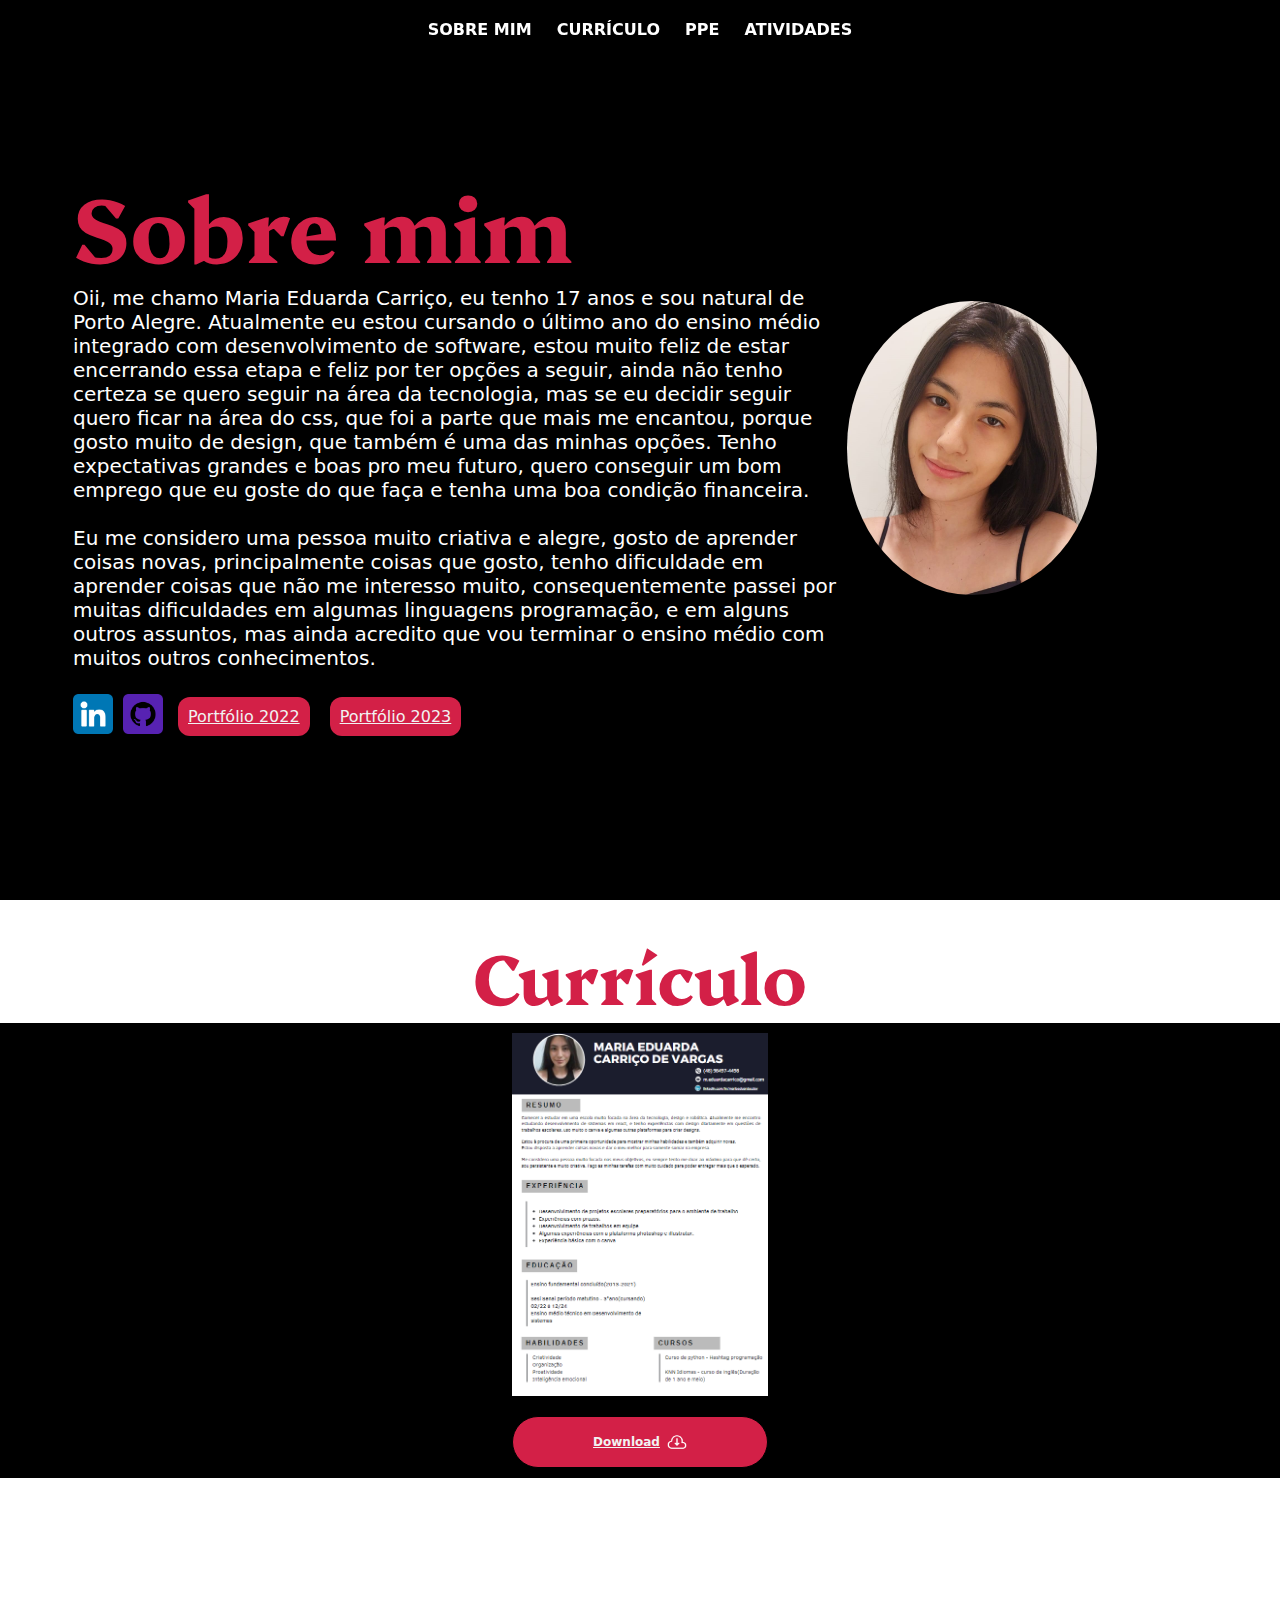
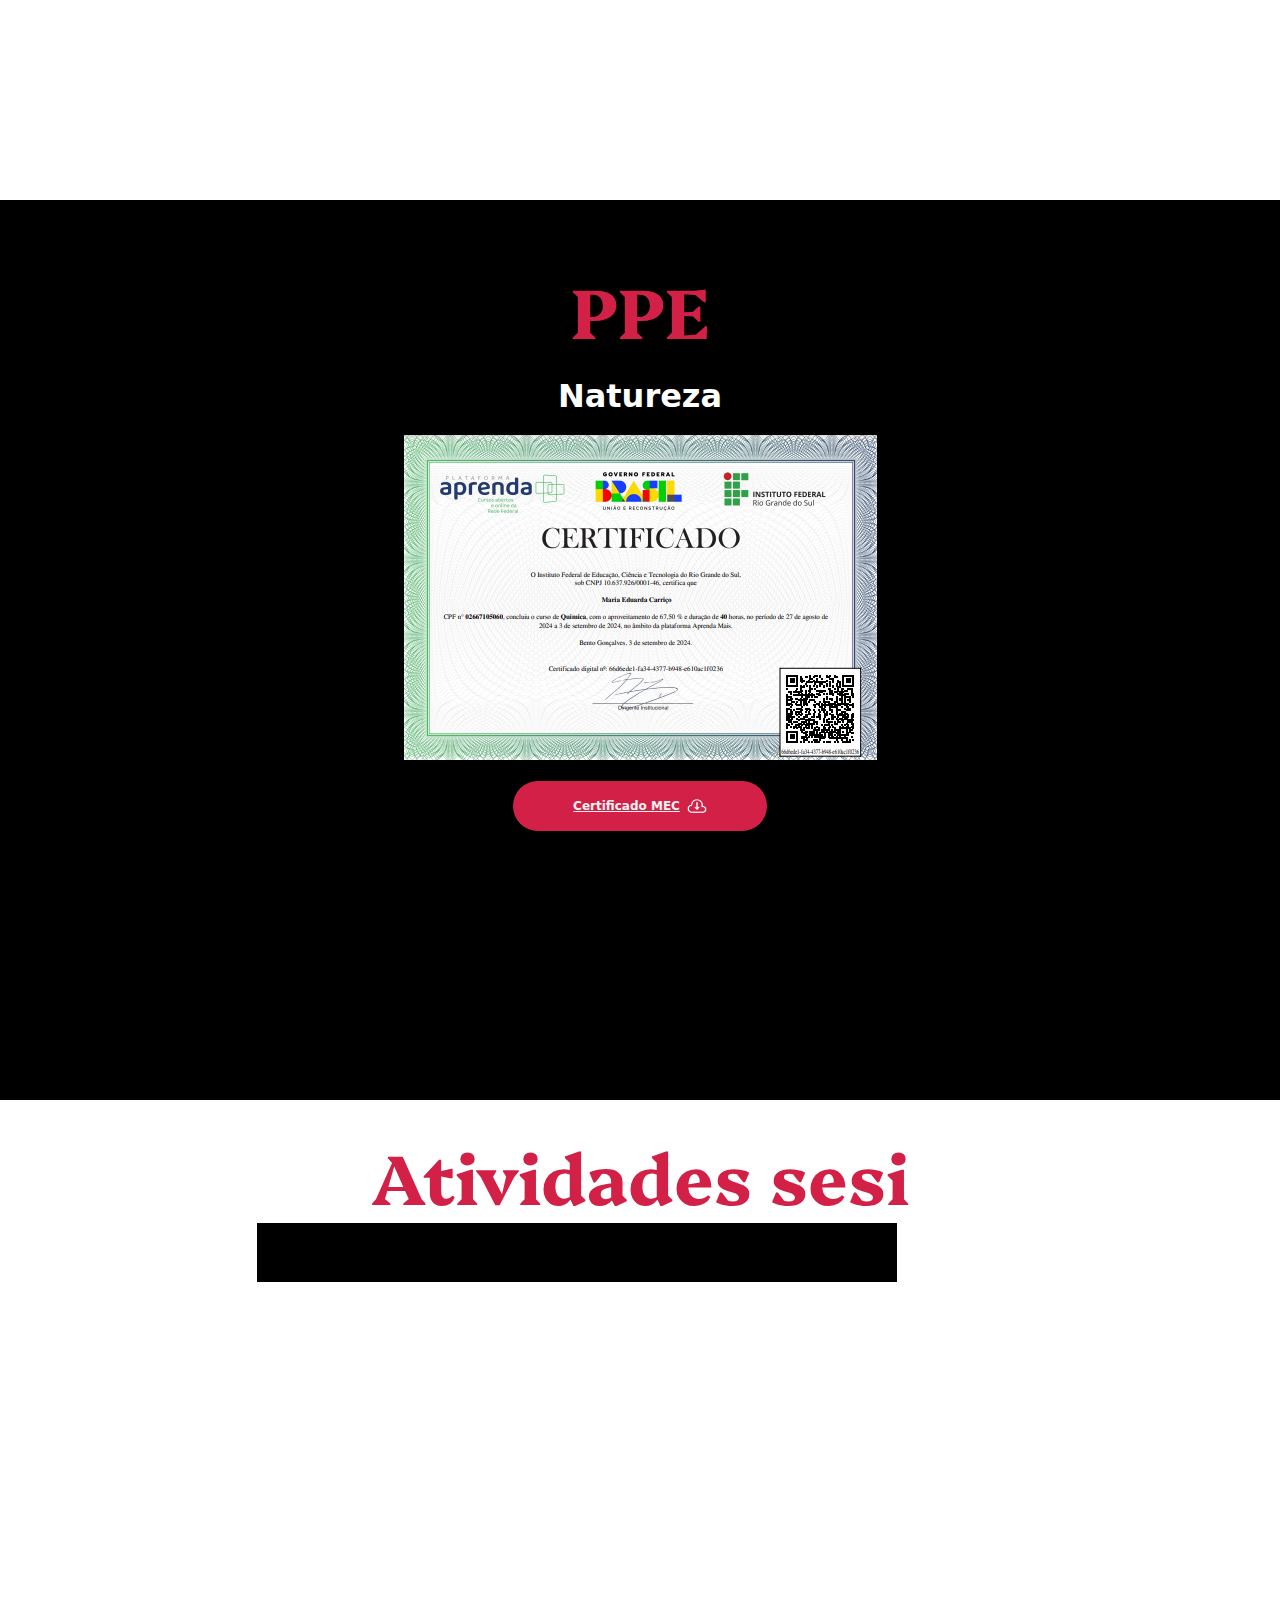
<file: port3-main/port3-main/index.html>
<!DOCTYPE html>
<html lang="pt-br">

<head>
    <meta charset="UTF-8">
    <meta name="viewport" content="width=device-width, initial-scale=1.0">
    <title>Portfólio 2024</title>
    <link rel="stylesheet" href="index.css">

    <link rel="preconnect" href="https://fonts.googleapis.com">
    <link rel="preconnect" href="https://fonts.gstatic.com" crossorigin>

    <link rel="preconnect" href="https://fonts.googleapis.com">
    <link rel="preconnect" href="https://fonts.gstatic.com" crossorigin>
    <link href="https://fonts.googleapis.com/css2?family=EB+Garamond:ital,wght@0,400..800;1,400..800&display=swap"
        rel="stylesheet">
    <link href="https://fonts.googleapis.com/css2?family=Platypi:ital,wght@0,300..800;1,300..800&display=swap"
        rel="stylesheet">

</head>

<body>

    <nav> <!--- seção de uma página que aponta para outras páginas ou para outras áreas da página-->

        <ul> <!-- lista de itens sem ordem rígida-->
            <li><a href="#sobremim">Sobre mim</a></li>
            <li><a href="#curriculo">Currículo</a></li>
            <li><a href="#ppe">PPE</a></li>
            <li><a href="#atividades">Atividades</a></li>
        </ul>
    </nav>

    <div class="div1">
        <section id="sobremim">
            <div class="texto-sobre">
                <h1 class="pg1">Sobre mim</h1>

                <p class="paragrafo">Oii, me chamo Maria Eduarda Carriço, eu tenho 17 anos e sou natural de Porto
                    Alegre. Atualmente eu estou
                    cursando o último ano do ensino médio integrado com desenvolvimento de software, estou muito feliz
                    de estar encerrando
                    essa etapa e feliz por ter opções a seguir, ainda não tenho certeza se quero seguir na área da
                    tecnologia, mas se eu
                    decidir seguir quero ficar na área do css, que foi a parte que mais me encantou, porque gosto muito
                    de design, que
                    também é uma das minhas opções. Tenho expectativas grandes e boas pro meu futuro, quero conseguir um
                    bom emprego que
                    eu goste do que faça e tenha uma boa condição financeira.

                    <br><br>Eu me considero uma pessoa muito criativa e alegre, gosto de aprender coisas novas,
                    principalmente coisas que gosto,
                    tenho dificuldade em aprender coisas que não me interesso muito, consequentemente passei por muitas
                    dificuldades em algumas
                    linguagens programação, e em alguns outros assuntos, mas ainda acredito que vou terminar o ensino
                    médio com muitos outros conhecimentos. <br><br>
                </p>
                
                <div class="iconesmaneiros">
                    <a href="https://www.linkedin.com/in/mariaeduardacdev/" target="_blank" rel="noopener noreferrer">
                        <img class="linkedin" src="linkedin.png" alt="">
                    </a>

                    <a href="https://github.com/maria-eduarda-cdv" target="_blank" rel="noopener noreferrer">
                        <img class="github" src="github.png" alt="">
                    </a>

                    <a class="port22"
                        href="https://www.canva.com/design/DAFPDcIutNY/qq8kz7wQObr0SbZ4kR8N4Q/edit?utm_content=DAFPDcIutNY&utm_campaign=designshare&utm_medium=link2&utm_source=sharebutton"
                        target="_blank" rel="noopener noreferrer">
                        <p>
                            Portfólio 2022
                        </p>
                    </a>

                    <a class="port23"
                        href="https://sites.google.com/estudante.sesisenai.org.br/portfolio--2023/in%C3%ADcio"
                        target="_blank" rel="noopener noreferrer">
                        <p>
                            Portfólio 2023
                        </p>
                    </a>

                </div>

            </div>


            <div class="div-foto">

                <img class="euimg" src="eu.jpg" alt="jpg">
            </div>
        </section>
    </div>


    <section id="curriculo">
        <h1 class="pg2">Currículo</h1>
        <div class="div-curri">
            <img class="curriculoimg" src="curriculo1.png" alt="png">
            <a class="button-medium" href="meu-arquivo.pdf" download="meu-arquivo.pdf" target="_blank">
                Download
                <img class="bt-download" src="botao-de-download.png" alt="">
            </a>
        </div>
        <!-- <button class="download"> -->


    </section>

    <section id="ppe">
        <h1 class="pg3">PPE</h1>

        <div class="atvdds-ppe">
        <h1 class="titulo-ppe">Natureza</h1>
        <img class="certificadonatu" src="certificado.png" alt="png">
            <a class="button-medium" href="img.pdf" download="img.pdf" target="_blank">
                Certificado MEC
                <img class="bt-download" src="botao-de-download.png" alt="">
            </a>
</div>
    </section>

    <section id="atividades">
        <h1 class="pg4">Atividades sesi</h1>
<div class="teste">
<div class="atvds">
<a class="pgsesi" href="atvdsesi.html">Trabalhos Sesi</a>
</div>
<a class="pgsenai" href="atvdsenai.html">Trabalhos Senai</a>
</div>

    </section>


</body>

</html>
</file>
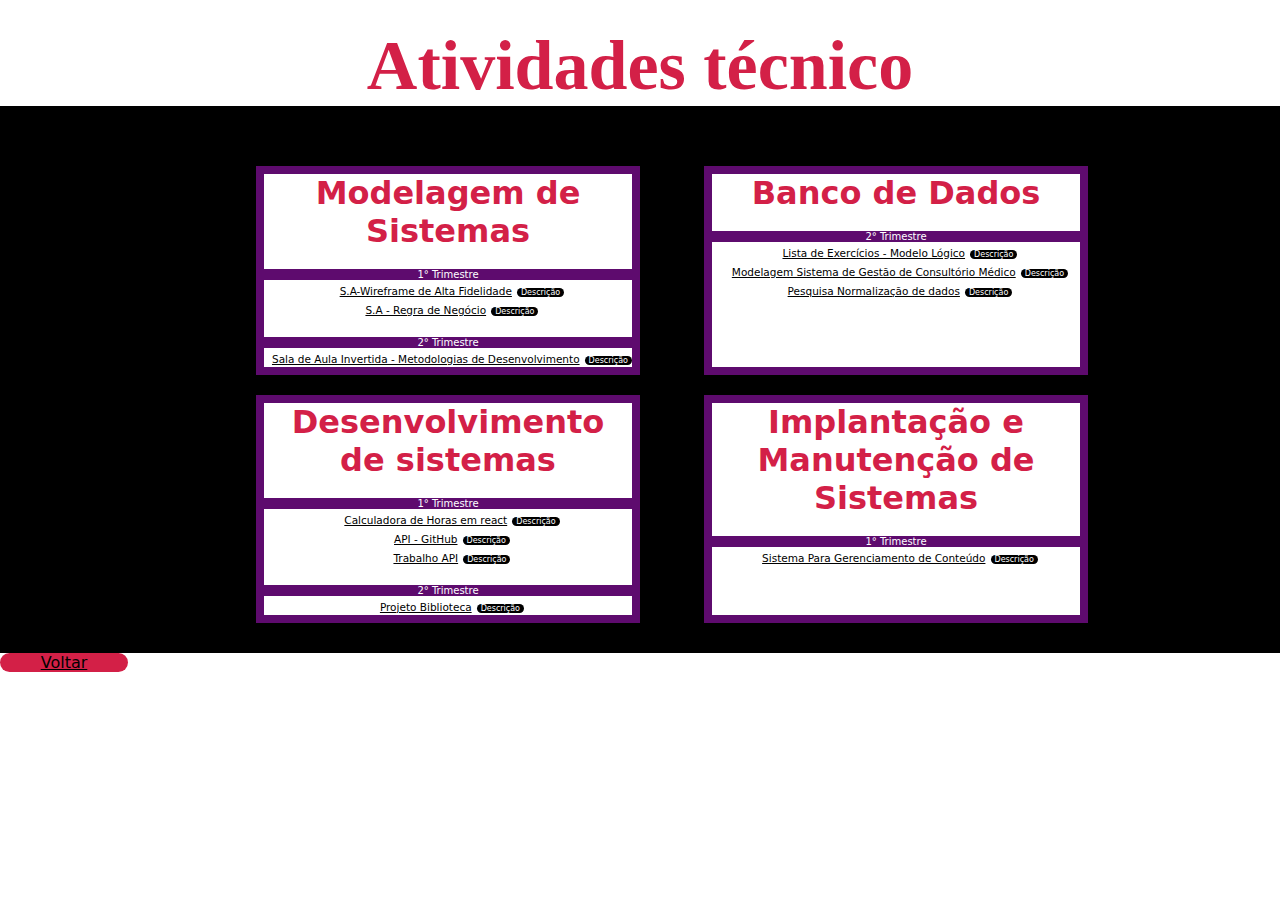
<file: port3-main/port3-main/atvdsenai.html>
<!DOCTYPE html>
<html lang="en">
<head>
    <meta charset="UTF-8">
    <meta name="viewport" content="width=device-width, initial-scale=1.0">
    <title>senai</title>
    <link rel="stylesheet" href="index.css">
</head>
<body>
    
    <h1 class="pg4">Atividades técnico</h1>


    <div class="div-atvdds">






        <div class="atvds-natureza">
            <h1 class="natureza-titulo">Modelagem de Sistemas</h1>
            <br>
            <p class="trimestre">1° Trimestre</p>




            <a class="atvdN" href="https://www.figma.com/file/N6Vs5RyAaYALYxOdfxenr0/alta-fidelidade?type=design&node-id=0%3A1&mode=design&t=zGLJ25N2IVfJUzxe-1
            "
             target="_blank" rel="noopener noreferrer">S.A-Wireframe de Alta Fidelidade</a>


            <div class="div-descricao1N">
                <p class="descricao">Descrição</p>
                <div class="descricao1Ntext">Habilidades 2, 3, 4 e 5<br><br>
                    Nesse trabalho tivemos que criar um wirefrime de alta fidelidade , para dar identidade visual
                    para a nossa
                    S.A, foi legal, porque conseguimos fazer o nosso protótipo do jeito que queremos que fique o
                    nosso trabalho.</div>
            </div><br>


            <a class="atvdN"
                href="https://docs.google.com/spreadsheets/d/1IMZYOAsQRgIfFT7CGZVbHtIGvx5nnLB9ZJmBAviy0Mo/edit?usp=sharing"
                target="_blank" rel="noopener noreferrer">S.A - Regra de Negócio</a>


            <div class="div-descricao1N">
                <p class="descricao">Descrição</p>
                <div class="descricao1Ntext">Habilidades 2, 3, 4 e 8 <br><br>
                    Essa foi uma atividade do grupo da S.A, em que tivemos que fazer a nossa regra de negócios, meu
                    grupo fez em uma
                    planilha. Eu ainda não estava no grupo quando essa planilha foi criada, mas acredito que foi uma
                    parte muito
                    importante pra S.A.</div>
            </div>
            <br><br>
            <p class="trimestre">2° Trimestre</p>


            <a class="atvdN"
                href="https://www.canva.com/design/DAGEi-7fYvo/nwAhGccB4s21JKamxP1f2A/edit?utm_content=DAGEi-7fYvo&utm_campaign=designshare&utm_medium=link2&utm_source=sharebutton"
                target="_blank" rel="noopener noreferrer">Sala de Aula Invertida - Metodologias de
                Desenvolvimento</a>


            <div class="div-descricao1N">
                <p class="descricao">Descrição</p>
                <div class="descricao1Ntext">Habilidades 3, 5 e 8 <br><br>
                    Nessa atividade tivemos que criar uma apresentação em grupo em formato de aula, explicando a
                    nossa
                    metodologia de desenvolvimento que escolhemos em sala, depois de finalizar cada grupo apresentou
                    a sua
                    "aula" e uma atividade de exemplo. Gostei de produzir essa atividade, porque como era um
                    trabalho em
                    que tinhamos que dar uma "aula", tivemos que ler bastante pra conseguir explicar,
                    consequentemente aprendemos
                    muito assim.</div>


            </div>
        </div>


        <div class="atvds-natureza">
            <h1 class="natureza-titulo">Banco de Dados</h1>
            <br>
            <p class="trimestre">2° Trimestre</p>




            <a class="atvdN"
                href="https://www.canva.com/design/DAGOEvS8pSg/p27ms023an65IDI3mtW7QA/edit?utm_content=DAGOEvS8pSg&utm_campaign=designshare&utm_medium=link2&utm_source=sharebutton"
                target="_blank" rel="noopener noreferrer">Lista de Exercícios - Modelo Lógico</a>


            <div class="div-descricao1N">
                <p class="descricao">Descrição</p>
                <div class="descricao1Ntext">Habilidades 1 e 2<br><br>
                    Essa atividade foi uma lista de exercícios em que a gente tinha que realizar com o modelo
                    lógico, tive um pouco de dificuldades, mas gostei da atividade.</div>
            </div><br>


            <a class="atvdN"
                href="https://www.canva.com/design/DAGKc_vilh8/O9QG6ccXjo_9CDFriDE4Wg/edit?utm_content=DAGKc_vilh8&utm_campaign=designshare&utm_medium=link2&utm_source=sharebutton"
                target="_blank" rel="noopener noreferrer">Modelagem Sistema de Gestão de Consultório Médico</a>


            <div class="div-descricao1N">
                <p class="descricao">Descrição</p>
                <div class="descricao1Ntext">Habilidades 1 e 2<br><br>
                    O objetivo dessa atividade era criar um modelo conceitual e outro lógico de um um hospital ,
                    com os requisitos pedidos,e usando entidades, seus atributos, e relacionamento. E depois
                    apresentar para
                    a docente uma explicação detalhada dos modelos. Foi uma atividade bem legal, gosto muito de
                    produzir
                    modelos conceituais.</div>
            </div><br>


            <a class="atvdN"
                href="https://www.canva.com/design/DAGNLsiL_tY/Qqhki0XMHNoym2USqwW9gg/edit?utm_content=DAGNLsiL_tY&utm_campaign=designshare&utm_medium=link2&utm_source=sharebutton"
                target="_blank" rel="noopener noreferrer">Pesquisa Normalização de dados</a>


            <div class="div-descricao1N">
                <p class="descricao">Descrição</p>
                <div class="descricao1Ntext">Habilidade 3<br><br>
                    Proposta da aula muito boa, pois foi uma atividade de pesquisa onde pude aprender
                    bastante sobre a normalização de banco de dados para nas próximas aulas iniciar a
                    construção de um banco físico.</div>
            </div>
        </div><br>


        <div class="atvds-natureza">
            <h1 class="natureza-titulo">Desenvolvimento de sistemas</h1>
            <br>
            <p class="trimestre">1° Trimestre</p>




            <a class="atvdN" href="https://github.com/maria-eduarda-cdv/calcHoras.git" target="_blank"
                rel="noopener noreferrer">Calculadora de Horas em react</a>


            <div class="div-descricao1N">
                <p class="descricao">Descrição</p>
                <div class="descricao1Ntext"><br><br>
                    O objetivo dessa atividade era desenvolver uma calculadora de horas, onde a pessoa escolhia a
                    hora
                    em que queria começar e que queria terminar algo e assim era calculado quanto tempo levaria,
                    essa foi
                    a primeira atividade em react.
                </div>
            </div><br>


            <a class="atvdN" href="https://github.com/maria-eduarda-cdv/API.git" target="_blank"
                rel="noopener noreferrer"> API - GitHub</a>


            <div class="div-descricao1N">
                <p class="descricao">Descrição</p>
                <div class="descricao1Ntext">Habilidades 3, 4, 5, 6, 9 e 10 <br><br>
                    Atividade que trouxe muitos conhecimentos de React, trabalhamos com hiperlinks e
                    entendemos melhor o funcionamento de um web site.</div>
            </div>
            <br>


            <a class="atvdN"
                href="https://www.canva.com/design/DAF-p7r2dA8/1csm70sXUBbznxKmIkZhlg/edit?utm_content=DAF-p7r2dA8&utm_campaign=designshare&utm_medium=link2&utm_source=sharebutton"
                target="_blank" rel="noopener noreferrer">Trabalho API</a>


            <div class="div-descricao1N">
                <p class="descricao">Descrição</p>
                <div class="descricao1Ntext">Habilidades 3, 4, 5, 6, 9 e 10<br><br>
                    Nesta aula realizamos um trabalho de pesquisa, que ajudou no
                    aprimoramento do aprendizado sobre conceitos principais de API, após a pesquisa
                    realizamos a apresentação.</div>


            </div>
<br><br>
            <p class="trimestre">2° Trimestre</p>


            <a class="atvdN"
                href="https://www.canva.com/design/DAGOEtnOpzA/tX195lEJSfU7cFWWdEbIKA/edit?utm_content=DAGOEtnOpzA&utm_campaign=designshare&utm_medium=link2&utm_source=sharebutton"
                target="_blank" rel="noopener noreferrer"> Projeto Biblioteca</a>


            <div class="div-descricao1N">
                <p class="descricao">Descrição</p>
                <div class="descricao1Ntext">Habilidades não mencionadas<br><br>
                    Nessa atividade foram separados grupos para o desenvolvimento de um sistema
                    Back-End para uma biblioteca. O trabalho se iniciou na criação da modelagem do
                    banco de dados, que gerou muito aprendizado.</div>


            </div>
        </div>


        <div class="atvds-natureza">
            <h1 class="natureza-titulo">Implantação e Manutenção de Sistemas</h1>
            <br>
            <p class="trimestre">1° Trimestre</p>




            <a class="atvdN"
                href="https://docs.google.com/document/d/1uJ6f21X9bWEZB_z_8wLzzsmqoU8_cPJgTqToS4jXQQ8/edit?usp=sharing"
                target="_blank" rel="noopener noreferrer">Sistema Para Gerenciamento de Conteúdo</a>


            <div class="div-descricao1N">
                <p class="descricao">Descrição</p>
                <div class="descricao1Ntext">Habilidades 1 e 2<br><br>
                    Em equipes, analisamos o cenário sobre gerenciamento de conteúdo, passado
                    pelo professor. Com a analise completa precisamos propor um modelo de instalação
                    e justificar essa escolha, aula muito interessante que mostrou diferente idéias e 
                    caminhos.</div>
                </div>
            
            </div>
    
    </div>
    <a class="btvoltar" href="index.html">Voltar</a>
       
</body>
</html>
</file>
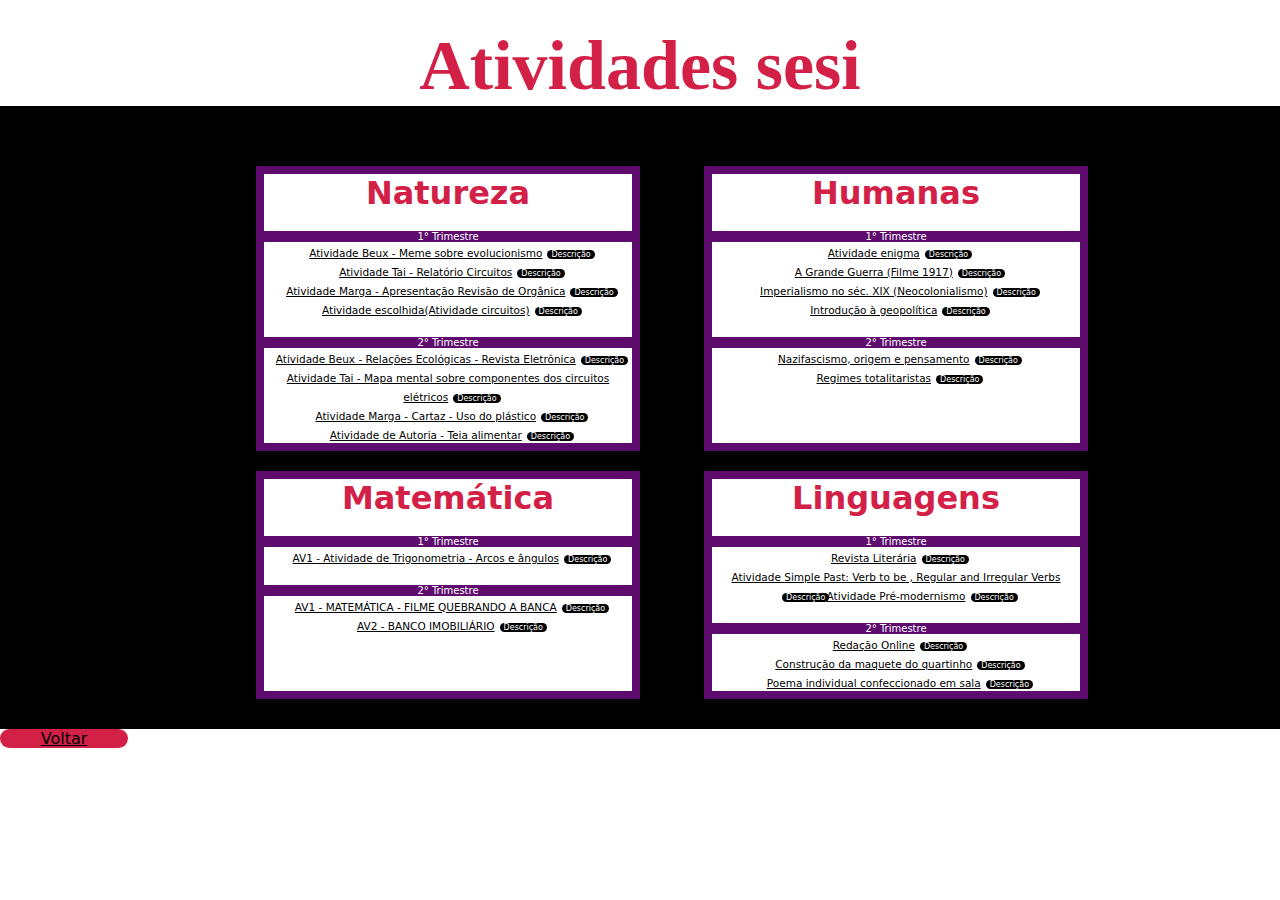
<file: port3-main/port3-main/atvdsesi.html>
<!DOCTYPE html>
<html lang="en">
<head>
    <meta charset="UTF-8">
    <meta name="viewport" content="width=device-width, initial-scale=1.0">
    <link rel="stylesheet" href="index.css">
    <title>sesi</title>
</head>
<body>
    

    <h1 class="pg4">Atividades sesi</h1>


    <div class="div-atvdds">






        <div class="atvds-natureza">
            <h1 class="natureza-titulo">Natureza</h1>
            <br>
            <p class="trimestre">1° Trimestre</p>


            <a class="atvdN"
                href="https://www.canva.com/design/DAF-1-6i4mA/T1RBh-QYIV8TnAyz1rcPag/edit?utm_content=DAF-1-6i4mA&utm_campaign=designshare&utm_medium=link2&utm_source=sharebutton"
                target="_blank" rel="noopener noreferrer">Atividade Beux - Meme sobre evolucionismo</a>


            <div class="div-descricao1N">
                <p class="descricao">Descrição</p>
                <div class="descricao1Ntext">Competência 2 e Habilidade 11 <br><br>
                    Nessa atividade tivemos que criar um meme
                    sobre o tema que estudamos no dia "evolucionismo".</div>


            </div><br>


            <a class="atvdN"
                href="https://docs.google.com/document/d/1MDJfX2I9xg6dzuNHOkCTMuthcS0UUuOM_CnnNdhqqMw/edit?usp=sharing"
                target="_blank" rel="noopener noreferrer"> Atividade Tai - Relatório Circuitos</a>


            <div class="div-descricao1N">
                <p class="descricao">Descrição</p>
                <div class="descricao1Ntext">Competência 02 habilidade 06, e competência 06 habilidade 34 <br><br>
                    O objetivo desta atividade prática foi permitir que a gente compreendesse as diferenças
                    entre circuitos de resistores em série e em paralelo, explorando como a resistência total
                    é afetada em cada configuração.</div>
            </div><br>


            <a class="atvdN"
                href="https://www.canva.com/design/DAF9a2O4klw/xzz9mc3jlvPBm9i1kKBpXQ/edit?utm_content=DAF9a2O4klw&utm_campaign=designshare&utm_medium=link2&utm_source=sharebutton"
                target="_blank" rel="noopener noreferrer">Atividade Marga - Apresentação Revisão de Orgânica</a>


            <div class="div-descricao1N">
                <p class="descricao">Descrição</p>
                <div class="descricao1Ntext">Competência 1 e Habilidades 3, 4 e 5 <br><br>
                    Essa foi uma atividade em dupla onde criamos uma apresentação dos tópicos revisados
                    na aula de química orgânica.</div>
            </div><br>


            <a class="atvdN"
                href="https://www.canva.com/design/DAF9a2O4klw/xzz9mc3jlvPBm9i1kKBpXQ/edit?utm_content=DAF9a2O4klw&utm_campaign=designshare&utm_medium=link2&utm_source=sharebutton"
                target="_blank" rel="noopener noreferrer">Atividade escolhida(Atividade circuitos)</a>


            <div class="div-descricao1N">
                <p class="descricao">Descrição</p>
                <div class="descricao1Ntext">Competência 02 e habilidade 06 <br><br>
                    Nessa atividade tivemos que fazer circuitos em um simulador online com base no documento da
                    aula,
                    que tinham cenários onde a gente tinha que reproduzir o que estava pedindo.</div>
            </div>


            <br><br>
            <p class="trimestre">2° Trimestre</p>


            <a class="atvdN"
                href="https://www.canva.com/design/DAGGm1bytyA/2N41oXQ7jQ-fFJ4SYDz6Fg/edit?utm_content=DAGGm1bytyA&utm_campaign=designshare&utm_medium=link2&utm_source=sharebutton"
                target="_blank" rel="noopener noreferrer">Atividade Beux - Relações Ecológicas - Revista
                Eletrônica</a>


            <div class="div-descricao1N">
                <p class="descricao">Descrição</p>
                <div class="descricao1Ntext">Competência 3 e habilidades 15 e 18<br><br>
                    Nessa atividade tivemos que criar uma revista que apresentasse os conceitos de cada
                    relação ecológica estudada no dia, usando exemplos reais, fotos e vídeos.
                    Eu gostei muito de produzir essa revista, pois acho o assunto muito interessante e achei
                    o trabalho muito criativo.</div>
            </div>
            <br>
            <a class="atvdN"
                href="https://www.canva.com/design/DAGEo2Hq0ng/B0j8KEwTXIVLuyo-47_HIg/edit?utm_content=DAGEo2Hq0ng&utm_campaign=designshare&utm_medium=link2&utm_source=sharebutton"
                target="_blank" rel="noopener noreferrer">Atividade Tai - Mapa mental sobre componentes dos
                circuitos elétricos</a>


            <div class="div-descricao1N">
                <p class="descricao">Descrição</p>
                <div class="descricao1Ntext">Competência 6 e habilidade 35<br><br>
                    Nessa atividade criamos um Mapa mental sobre componentes dos circuitos elétricos com o intuito
                    de destacar os pontos mais importantes sobre o assunto, fórmulas, capacitores, geradores,
                    receptores entre outros tópicos.Não sou muito chegada em física, mas acho que ter produzido esse
                    mapa mental me ajudou um pouco no assunto.</div>
            </div>
            <br>
            <a class="atvdN"
                href="https://www.canva.com/design/DAGJ49HfkUc/dhtEeNeV14Ddairad3X84w/edit?utm_content=DAGJ49HfkUc&utm_campaign=designshare&utm_medium=link2&utm_source=sharebutton"
                target="_blank" rel="noopener noreferrer">Atividade Marga - Cartaz - Uso do plástico</a>


            <div class="div-descricao1N">
                <p class="descricao">Descrição</p>
                <div class="descricao1Ntext">Competência 3 e habilidades 15 e 18 <br><br>
                    O objetivo dessa atividade foi elaborar um cartaz informativo sobre o
                    uso do plástico, dicas, alertas, e efeitos para o meio ambiente. Amei esse trabalho, achei
                    criativo e muito bem intencionado, depois foram espalhados pelas paredes da escola.</div>
            </div>
            <br>
            <a class="atvdN"
                href="https://www.canva.com/design/DAGJ40DFAHY/P_Lf1S0SBV6pJSemEYqAkg/edit?utm_content=DAGJ40DFAHY&utm_campaign=designshare&utm_medium=link2&utm_source=sharebutton"
                target="_blank" rel="noopener noreferrer">Atividade de Autoria - Teia alimentar</a>


            <div class="div-descricao1N">
                <p class="descricao">Descrição</p>
                <div class="descricao1Ntext">Competência 3 e habilidades 15 e 18<br><br>
                    Neste trabalho criamos uma teia alimentar com plantas, fungos, bactérias e animais usando
                    imagens e desenhos. Escolhi esse trabalho porque gostei de produzir e gosto muito de estudar
                    a vida dos seres vivos.</div>
            </div>
        </div>
        <div class="atvds-natureza">
            <h1 class="natureza-titulo">Humanas</h1>
            <br>
            <p class="trimestre">1° Trimestre</p>


            <a class="atvdN"
                href="https://docs.google.com/forms/d/e/1FAIpQLScVUWFZkLxC3aZiSHaVHbkLlBNu7luc5-ye3mj2TsLlWiMJ6g/viewform"
                target="_blank" rel="noopener noreferrer">Atividade enigma</a>


            <div class="div-descricao1N">
                <p class="descricao">Descrição</p>
                <div class="descricao1Ntext">Competência 3, Habilidades 15 e 16<br><br>
                    O objetivo dessa atividade era, criar um enigma com algum tema escolhido do geekie,
                    eu e minha dupla escolhemos o tema "A primeira guerra".</div>
            </div>
            <br>
            <a class="atvdN"
                href="https://docs.google.com/document/d/1UYjFC19n6_PKj0Zn-RJ_ZtaDIf6lwtzWWDuru6Xvehc/edit?usp=sharing"
                target="_blank" rel="noopener noreferrer">A Grande Guerra (Filme 1917)</a>


            <div class="div-descricao1N">
                <p class="descricao">Descrição</p>
                <div class="descricao1Ntext">Competência 3, Habilidades 15 e 16 <br><br>
                    Assistimos o filme 1917 que falava sobre a primeira guerra mundial e depois respondemos um
                    documento com perguntas específicas sobre o filme.</div>
            </div>
            <br>
            <a class="atvdN"
                href="https://www.canva.com/design/DAGKXxAFghI/EnySiUo-e_TRagvPvsTnZQ/edit?utm_content=DAGKXxAFghI&utm_campaign=designshare&utm_medium=link2&utm_source=sharebutton"
                target="_blank" rel="noopener noreferrer">Imperialismo no séc. XIX (Neocolonialismo)</a>


            <div class="div-descricao1N">
                <p class="descricao">Descrição</p>
                <div class="descricao1Ntext">Competência 6, Habilidade 39 <br><br>
                    Escolhemos um país que sofreu com o processo de colonização, após a 2ª Revolução Industrial
                    e contamos sua trajetória por meio de fotos, mapas e desenhos.</div>
            </div>
            <br>
            <a class="atvdN"
                href="https://www.canva.com/design/DAF77nbUABo/_9pizklWELPT_Y5orDcPfg/edit?utm_content=DAF77nbUABo&utm_campaign=designshare&utm_medium=link2&utm_source=sharebutton"
                target="_blank" rel="noopener noreferrer">Introdução à geopolítica</a>


            <div class="div-descricao1N">
                <p class="descricao">Descrição</p>
                <div class="descricao1Ntext">Competência 2, Habilidades 8, 10 e 12<br><br>
                    Criar uma apresentação sobre um país a livre escolha a partir do modelo que
                    foi anexado pelo professor. E usar dados confiáveis e atualizados.</div>
            </div>
            <br><br>
            <p class="trimestre">2° Trimestre</p>


            <a class="atvdN"
                href="https://www.canva.com/design/DAGKXh63eRA/8DrRIEr-x6RAR_xywPh1Qw/edit?utm_content=DAGKXh63eRA&utm_campaign=designshare&utm_medium=link2&utm_source=sharebutton"
                target="_blank" rel="noopener noreferrer">Nazifascismo, origem e pensamento</a>


            <div class="div-descricao1N">
                <p class="descricao">Descrição</p>
                <div class="descricao1Ntext">Competência 4, Habilidades 26 e 27<br><br>
                    Nessa atividade tinhamos que escolher uma construção que apresente aspectos da arquitetura
                    nazista e,
                    da mesma fazer um exercício semelhante aquele que fizemos com o filme, indicar pontos e
                    elementos da
                    construção que transmitam ideais totalitaristas ou nazifascistas. Gostei de produzir essa
                    atividade
                    é um tema que me chama muita atenção e me interessa muito.</div>
            </div>
            <br>
            <a class="atvdN"
                href="https://www.canva.com/design/DAGHF-WcN14/HbUJRqhsO5wkRWNxH_i9Uw/edit?utm_content=DAGHF-WcN14&utm_campaign=designshare&utm_medium=link2&utm_source=sharebutton"
                target="_blank" rel="noopener noreferrer">Regimes totalitaristas</a>


            <div class="div-descricao1N">
                <p class="descricao">Descrição</p>
                <div class="descricao1Ntext">Competências 2 Habilidade 10 , Competências 6 Habilidade 39<br><br>
                    Esse foi um trabalho avaliativo em grupo, onde escolhemos um filme para trazer uma reflexão
                    sobre o regime totalitário
                    e suas práticas(nazidascismo, stalinismo). Foi um trabalho muito divertido, pois conseguimos ver
                    pontos do assunto em
                    vários filmes que gostamos muito, gostei bastante da produção, e consegui fixar bem o assunto na
                    minha memória.</div>
            </div>
        </div>
        <br><br><br><br>
        <div class="atvds-natureza">
            <h1 class="natureza-titulo">Matemática</h1>
            <br>
            <p class="trimestre">1° Trimestre</p>


            <a class="atvdN"
                href="https://www.canva.com/design/DAGA2AbZpO8/MlRdbqFm8NkgZNPqBJlMbw/edit?utm_content=DAGA2AbZpO8&utm_campaign=designshare&utm_medium=link2&utm_source=sharebutton"
                target="_blank" rel="noopener noreferrer">AV1 - Atividade de Trigonometria - Arcos e ângulos</a>


            <div class="div-descricao1N">
                <p class="descricao">Descrição</p>
                <div class="descricao1Ntext">Competência 2, Habilidades 5 e 16<br><br>
                    O objetivo dessa atividade era, produzir uma trilha dentro do ambiente da
                    escola utilizando os conceitos de Arcos e ângulos com todas as instruções e demais
                    elementos necessários</div>
            </div>
            <br><br>
            <p class="trimestre">2° Trimestre</p>


            <a class="atvdN"
                href="https://docs.google.com/document/d/1ZNqwkTuoKQ4wOypbOzqKnDIJkYVNbPI7Zr2jrp4Cl9c/edit?usp=sharing"
                target="_blank" rel="noopener noreferrer">AV1 - MATEMÁTICA - FILME QUEBRANDO A BANCA</a>


            <div class="div-descricao1N">
                <p class="descricao">Descrição</p>
                <div class="descricao1Ntext">Competência 5, Habilidades 31 e 32<br><br>
                    O objetivo dessa atividade foi responder as perguntas com base no filme que assistimos
                    “Quebrando a banca”, que fala sobre um aluno que precisa de dinheiro para pagar as mensalidades
                    da faculdade. Ele entra para um grupo de estudantes liderado pelo professor Mickey Rosa, que usa
                    seu
                    conhecimento em matemática para ganhar nos cassinos em Las Vegas. O filme é muito interessante,
                    mostra
                    a importância da matemática sobre o problema abordado, produzir a atividade e assistir o filme
                    foi muito
                    legal.</div>
            </div>
            <br>
            <a class="atvdN"
                href="https://www.canva.com/design/DAGKjQLysSw/zhjKdpBRoVFntr3aQGKixQ/edit?utm_content=DAGKjQLysSw&utm_campaign=designshare&utm_medium=link2&utm_source=sharebutton"
                target="_blank" rel="noopener noreferrer">AV2 - BANCO IMOBILIÁRIO</a>


            <div class="div-descricao1N">
                <p class="descricao">Descrição</p>
                <div class="descricao1Ntext">Competência 5, Habilidades 30, 31 e 32<br><br>
                    O objetivo deste trabalho foi criar um jogo no formato de Banco Imobiliário com tema sendo a
                    cidade de Florianópolis e usar a criatividade para criar os elementos do jogo. Gostei muito de
                    criar o tabuleiro, porque foi um trabalho muito diferente onde tivemos que usar muito a
                    criatividade.</div>
            </div>
        </div>




        <div class="atvds-natureza">
            <h1 class="natureza-titulo">Linguagens</h1>
            <br>
            <p class="trimestre">1° Trimestre</p>


            <a class="atvdN" href="https://sites.google.com/estudante.sesisenai.org.br/revista-literria/velhos"
                target="_blank" rel="noopener noreferrer">Revista Literária</a>


            <div class="div-descricao1N">
                <p class="descricao">Descrição</p>
                <div class="descricao1Ntext">Habilidades 4, 16, 23 e 25<br><br>
                    O objetivo dessa atividade foi produzir um site no google sites para ser a nossa revista, nela
                    colocamos
                    informações sobre alguns livros da literatura brasileira, e atividades que fizemos baseadas nos
                    livros. Essa atividade
                    foi bem trabalhosa, mas o resultado ficou legal, gostei da produção e das atividades.</div>
            </div>
            <br>
            <a class="atvdN"
                href="https://www.canva.com/design/DAGOEBI7st0/chJK7mOKdJ5cuiApLywIGg/edit?utm_content=DAGOEBI7st0&utm_campaign=designshare&utm_medium=link2&utm_source=sharebutton"
                target="_blank" rel="noopener noreferrer">Atividade Simple Past: Verb to be , Regular and Irregular
                Verbs</a>


            <div class="div-descricao1N">
                <p class="descricao">Descrição</p>
                <div class="descricao1Ntext">Habilidades 11, 25, 10 e 24<br><br>
                    Nessa atividade recebemos uma cartolina e uma imagem, para criar uma
                    "postagem no instagram", criando o nome de perfil, os comentários e a legenda,
                    que foi em inglês, usando o simple past.</div>
            </div>


            <a class="atvdN"
                href="https://www.canva.com/design/DAF-RQECAHI/Sx2qhnDk5Haxbu3eq8Dmtg/edit?utm_content=DAF-RQECAHI&utm_campaign=designshare&utm_medium=link2&utm_source=sharebutton"
                target="_blank" rel="noopener noreferrer">Atividade Pré-modernismo</a>


            <div class="div-descricao1N">
                <p class="descricao">Descrição</p>
                <div class="descricao1Ntext">Habilidades 3, 4, 16, 22 e 24<br><br>
                    O objetivo dessa atividade, era criar uma apresentação falando sobre o livro
                    "O Homem Que Sabia Javanês", explicando pontos importante e também falando um
                    pouco sobre o criador da obra.</div>
            </div>


            <br><br>
            <p class="trimestre">2° Trimestre</p>


            <a class="atvdN"
                href="https://www.canva.com/design/DAGOY5dzcvI/j17c6XTvHLci2fM-yO1LLQ/edit?utm_content=DAGOY5dzcvI&utm_campaign=designshare&utm_medium=link2&utm_source=sharebutton"
                target="_blank" rel="noopener noreferrer">Redação Online</a>


            <div class="div-descricao1N">
                <p class="descricao">Descrição</p>
                <div class="descricao1Ntext">Não encontrei as habilidades<br><br>
                    Avaliação com objetivo de fazer uma redação tipo enem com o tema “Valorização dos
                    profissionais da educação básica pública e seu impacto na qualidade do ensino”, é
                    uma avaliação muito importante e eu gosto de fazer, porque destaca os pontos que precisamos
                    estudar
                    mais e temos dificuldade.</div>
            </div>
            <br>
            <a class="atvdN" href="https://www.canva.com/design/DAGQdMxom_M/ZSM6kchiD96CXz9d_MIavw/edit?utm_content=DAGQdMxom_M&utm_campaign=designshare&utm_medium=link2&utm_source=sharebutton"
             target="_blank" rel="noopener noreferrer">Construção da maquete do
                quartinho</a>


            <div class="div-descricao1N">
                <p class="descricao">Descrição</p>
                <div class="descricao1Ntext">Habilidades 3, 21, 22, 23 e 24<br><br>
                    O objetivo desse trabalho foi criar uma maquete sobre uma cena do livro"solitária",gostei muito de produzir esse trabalho, pois
                    foi algo bem diferente do que costumamos fazer.</div>
            </div>
            <br>
            <a class="atvdN" href="https://docs.google.com/document/d/1gYx8jpmcNKZMyCXvVsk-VU_v-Ocsy6noj47hYFeh7i0/edit?usp=sharing"
            target="_blank" rel="noopener noreferrer">Poema individual confeccionado em
                sala</a>


            <div class="div-descricao1N">
                <p class="descricao">Descrição</p>
                <div class="descricao1Ntext">Habilidades 3, 21, 22, 23 e 24<br><br>
                    O objetivo desse trabalho foi criar um poema, abordando os assuntos do livro "solitária", foi bem legal e criativo, gostei muito da confecção.</div>
            </div>
            
        </div>

</div>
<a class="btvoltar" href="index.html">Voltar</a>

</body>
</html>
</file>
<file: port3-main/port3-main/index.css>
*{
    padding: 0;
    margin: 0;
    box-sizing: border-box;
    font-family:system-ui, -apple-system, BlinkMacSystemFont, 'Segoe UI', Roboto, Oxygen, Ubuntu, Cantarell, 'Open Sans', 'Helvetica Neue', sans-serif;

}

body{
    overflow-x: hidden;
}
.iconesmaneiros{
    display: flex;
    flex-direction: row;
    align-items: center;
    
    height: fit-content;
   gap: 10px;
}

html{
    scroll-behavior: smooth;
}

nav{
    width:100% ;
    position: fixed;
    text-align: center;
    background: linear-gradient(rgba(0,0,0,0.7), transparent);
}

nav ul li{
    display: inline-block;
}

nav ul li a{
    text-decoration:none ;
    padding: 5px 0;
    display: inline-block;
    margin: 15px 10px ;
    color: white;
    font-weight: 700;
    text-transform: uppercase ;
    border-bottom:3px solid transparent;
    transition: all 0.25 ease-in-out ;
}

nav ul li a:hover{
    border-bottom:3px solid white;
}

section{
    width: 100%;
    min-height: 100vh;
   
}


#sobremim{
background-color: black;
display: flex;
flex-direction: row;
align-items: center;
justify-content: space-around;
align-items: center;

}
.texto-sobre{
    width: 60%;
    margin-left: 70px;
  
}
.div-foto{
    margin-right: 180px;
}
#curriculo{
    background-color: white;
    

}

.div-curri{
    background-color: rgb(0, 0, 0);
    display: flex;
    flex-direction: column;
    gap: 20px;
    justify-content: center;
    align-items: center;
    padding: 10px 0 ;
    text-align: center;    
}

.bt-download{
    width: 20px;
margin-left: 7px;

}

.download{
    align-items: center;
    text-align: center;
}
#atividades{
    background-color: white;
    

}

.port22{
    color: #f2f2f2;
    padding: 10px;
    margin: 0 5px;
    border-radius: 12px ;
    background-color: #d32047;
}

.port23{
    color: #f2f2f2;
    padding: 10px;
    margin: 0 5px;
    border-radius: 12px;
    background-color: #d32047;
}
.atvdds-ppe{


    display: flex;
    flex-direction: column;
    gap: 20px;
    justify-content: center;
    align-items: center;
    padding: 20px 0;
    text-align: center;
}

.titulo-ppe{
    color: #fff;
}
.div-atvdds{
   
   text-align: center;
   padding-top: 60px;
   background-color: #000000;
   margin: auto;
   display: flex;
   width: 100%;
   flex-wrap: wrap;
   justify-content: center;
   padding-bottom: 10px;

   

   

  
   
   
}


#ppe{
background-color: black;  
}

.paragrafo{
color: white;
width: 100%;
font-size: 20px;
}


.pg1{
    color: #d32047;
    padding-right: 20%;
    font-size: 90px;
     font-family: "Platypi", serif;
  font-optical-sizing: auto;
  font-weight: weight;
  font-style: normal;
}

.euimg{
    width: 250px;
  border-radius: 55%;
}

.linkedin{
    width: 40px;
}

.github{
    width: 40px;
}


.pg2{
    color: #d32047;
    font-size: 70px;
     font-family: "Platypi", serif;
  font-optical-sizing: auto;
  font-weight: weight;
  font-style: normal;
  margin: auto;
  text-align: center;
  padding-top: 2%;
}

.linkcurriculo{
color: rgb(0, 0, 0);
}

.curriculoimg{
    width: 20%;
    
    margin: 0 auto ;
    justify-content: center;
   
}



.pg3{
    color: #d32047;
    font-size: 70px;
     font-family: "Platypi", serif;
  font-optical-sizing: auto;
  font-weight: weight;
  font-style: normal;
  margin: auto;
  text-align: center;
  padding-top: 60px;
}



.pg4{
    color: #d32047;
    font-size: 70px;
     font-family: "Platypi", serif;
  font-optical-sizing: auto;
  font-weight: weight;
  font-style: normal;
  text-align: center;
  padding-top: 2%;
 
  
 
}



.natureza{
    display: inline-block; 
}



a{
    color: #d3204700;
}

.button-medium {
    width: 20%;
    background-color: #d32047;
    color: #f2f2f2;
    border: 1px solid #000;
    border-radius: 50px;
    padding: 15px;
    font-size: 12px;
    font-weight: 600;
    display: flex;
    justify-content: center; 
    align-items:center;
    text-align: center;


}
.button-medium:hover{
    background-color: #949494;
}


/* 
    display: flex;
    justify-content: center; // alinhamento horizontal
    align-items: start; // alinhamento vertical 
*/


/* 
   Atividades aqui embaixo
*/

.natureza-titulo{
    text-align: center;
    color: #d32047;
}

.trimestre{
   text-align: center; 
   font-size: 10px;
   background-color: rgb(94, 11, 110);
   
}
.atvds-natureza{
    width: 29%;
    background-color: rgb(255, 255, 255);
    display: block;
    text-align: start margin-right 2%;
    width: 30%;
    margin-left: 5%;
    color: #ffffff ;
   
    border: 8px solid  rgb(94, 11, 110);
    margin-bottom: 20px;
    
}


.atvdN{
    color: rgb(0, 0, 0) ;
    font-size: 10.5px;
    
}

.atvdN:hover{
    color: #9710b3 ;
}

.descricao{
    font-size: 50%;
    color: #fff;
    background-color: black;
    border-radius: 50px;
    width: 120%;
    text-align: center;
    
}
.descricao:hover{
    background-color: rgb(129, 129, 129);
}
/* 
    descrições aqui
*/
.div-descricao1N {
    position: relative;
    display: inline-block;
    cursor: pointer;
}

.div-descricao1N .descricao1Ntext {
    visibility: hidden;
    width: 1000%;
    background-color: #555;
    color: #fff;
    text-align: center;
    border-radius: 5px;
    padding: 5px 0;
    position: absolute;
    z-index: 1;
    bottom: 125%; /* Position the tooltip above the text */
    left: 50%;
    margin-left: -60px;
    opacity: 0;
    transition: opacity 0.3s;
}

.div-descricao1N:hover .descricao1Ntext {
    visibility: visible;
    opacity: 1;
}

.btvoltar{
    background-color: #d32047;
    color: #000000;
    border-radius: 20px;
    text-align: center;
    display: flex;
    justify-content: center;
    width: 10%;
    

}

.atvds{
    display: flex;
    justify-content: center;
    align-items: center;
    flex-direction: column;
    gap: 20px;
    padding: 20px 0;
    text-align: center;
    background-color: #000000;
    width: 50%;
    
}

.teste{
    display: flex;
    justify-content: center;
    align-items: center;
}
</file>
